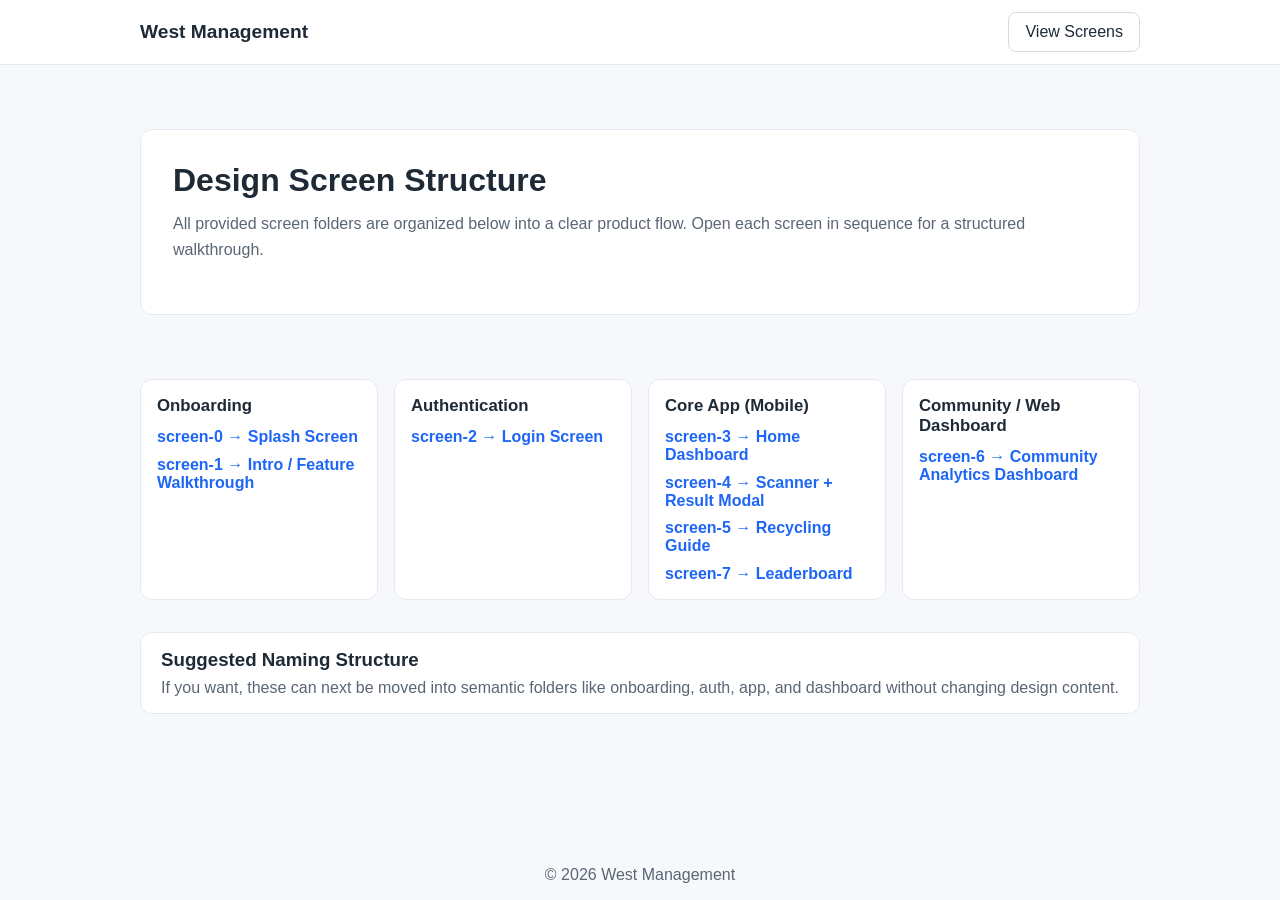
<file: index.html>
<!DOCTYPE html>
<html lang="en">
  <head>
    <meta charset="UTF-8" />
    <meta name="viewport" content="width=device-width, initial-scale=1.0" />
    <title>West Management - Screen Structure</title>
    <link rel="stylesheet" href="css/style.css" />
  </head>
  <body>
    <header class="site-header">
      <nav class="navbar container">
        <h1 class="logo">West Management</h1>
        <a href="#screens" class="btn">View Screens</a>
      </nav>
    </header>

    <main class="container">
      <section class="hero">
        <h2>Design Screen Structure</h2>
        <p>
          All provided screen folders are organized below into a clear product
          flow. Open each screen in sequence for a structured walkthrough.
        </p>
      </section>

      <section id="screens" class="flow-grid">
        <article class="flow-card">
          <h3>Onboarding</h3>
          <ul>
            <li>
              <a href="screen-0/code.html" target="_blank" rel="noopener"
                >screen-0 → Splash Screen</a
              >
            </li>
            <li>
              <a href="screen-1/code.html" target="_blank" rel="noopener"
                >screen-1 → Intro / Feature Walkthrough</a
              >
            </li>
          </ul>
        </article>

        <article class="flow-card">
          <h3>Authentication</h3>
          <ul>
            <li>
              <a href="screen-2/code.html" target="_blank" rel="noopener"
                >screen-2 → Login Screen</a
              >
            </li>
          </ul>
        </article>

        <article class="flow-card">
          <h3>Core App (Mobile)</h3>
          <ul>
            <li>
              <a href="screen-3/code.html" target="_blank" rel="noopener"
                >screen-3 → Home Dashboard</a
              >
            </li>
            <li>
              <a href="screen-4/code.html" target="_blank" rel="noopener"
                >screen-4 → Scanner + Result Modal</a
              >
            </li>
            <li>
              <a href="screen-5/code.html" target="_blank" rel="noopener"
                >screen-5 → Recycling Guide</a
              >
            </li>
            <li>
              <a href="screen-7/code.html" target="_blank" rel="noopener"
                >screen-7 → Leaderboard</a
              >
            </li>
          </ul>
        </article>

        <article class="flow-card">
          <h3>Community / Web Dashboard</h3>
          <ul>
            <li>
              <a href="screen-6/code.html" target="_blank" rel="noopener"
                >screen-6 → Community Analytics Dashboard</a
              >
            </li>
          </ul>
        </article>
      </section>

      <section class="notes">
        <h3>Suggested Naming Structure</h3>
        <p>
          If you want, these can next be moved into semantic folders like
          onboarding, auth, app, and dashboard without changing design content.
        </p>
      </section>
    </main>

    <footer class="site-footer">
      <p>© 2026 West Management</p>
    </footer>
  </body>
</html>
</file>
<file: css/style.css>
:root {
  --bg: #f6f8fb;
  --card: #ffffff;
  --text: #1f2a37;
  --muted: #5b6675;
  --primary: #1e66f5;
  --primary-hover: #1958d6;
}

* {
  margin: 0;
  padding: 0;
  box-sizing: border-box;
}

body {
  font-family: Arial, sans-serif;
  background: var(--bg);
  color: var(--text);
  min-height: 100vh;
  display: flex;
  flex-direction: column;
}

.container {
  width: min(1000px, 92%);
  margin: 0 auto;
}

.site-header {
  background: var(--card);
  border-bottom: 1px solid #e5eaf2;
}

.navbar {
  min-height: 64px;
  display: flex;
  align-items: center;
  justify-content: space-between;
}

.logo {
  font-size: 1.2rem;
}

.hero {
  margin: 4rem auto;
  padding: 2rem;
  background: var(--card);
  border: 1px solid #e5eaf2;
  border-radius: 12px;
}

.hero h2 {
  font-size: 2rem;
  margin-bottom: 0.75rem;
}

.hero p {
  color: var(--muted);
  margin-bottom: 1.25rem;
  line-height: 1.6;
}

.btn {
  text-decoration: none;
  color: var(--text);
  border: 1px solid #d3dbe7;
  padding: 0.6rem 1rem;
  border-radius: 8px;
  display: inline-block;
}

.btn-primary {
  background: var(--primary);
  border-color: var(--primary);
  color: #fff;
}

.btn-primary:hover {
  background: var(--primary-hover);
}

.site-footer {
  margin-top: auto;
  text-align: center;
  padding: 1rem 0;
  color: var(--muted);
}

.flow-grid {
  display: grid;
  grid-template-columns: repeat(auto-fit, minmax(230px, 1fr));
  gap: 1rem;
  margin-bottom: 2rem;
}

.flow-card {
  background: var(--card);
  border: 1px solid #e5eaf2;
  border-radius: 12px;
  padding: 1rem;
}

.flow-card h3 {
  margin-bottom: 0.75rem;
  font-size: 1.05rem;
}

.flow-card ul {
  list-style: none;
  display: flex;
  flex-direction: column;
  gap: 0.6rem;
}

.flow-card a {
  color: var(--primary);
  text-decoration: none;
  font-weight: 600;
}

.flow-card a:hover {
  text-decoration: underline;
}

.notes {
  background: var(--card);
  border: 1px solid #e5eaf2;
  border-radius: 12px;
  padding: 1rem 1.25rem;
  margin-bottom: 2.5rem;
}

.notes h3 {
  margin-bottom: 0.5rem;
}

.notes p {
  color: var(--muted);
}
</file>
